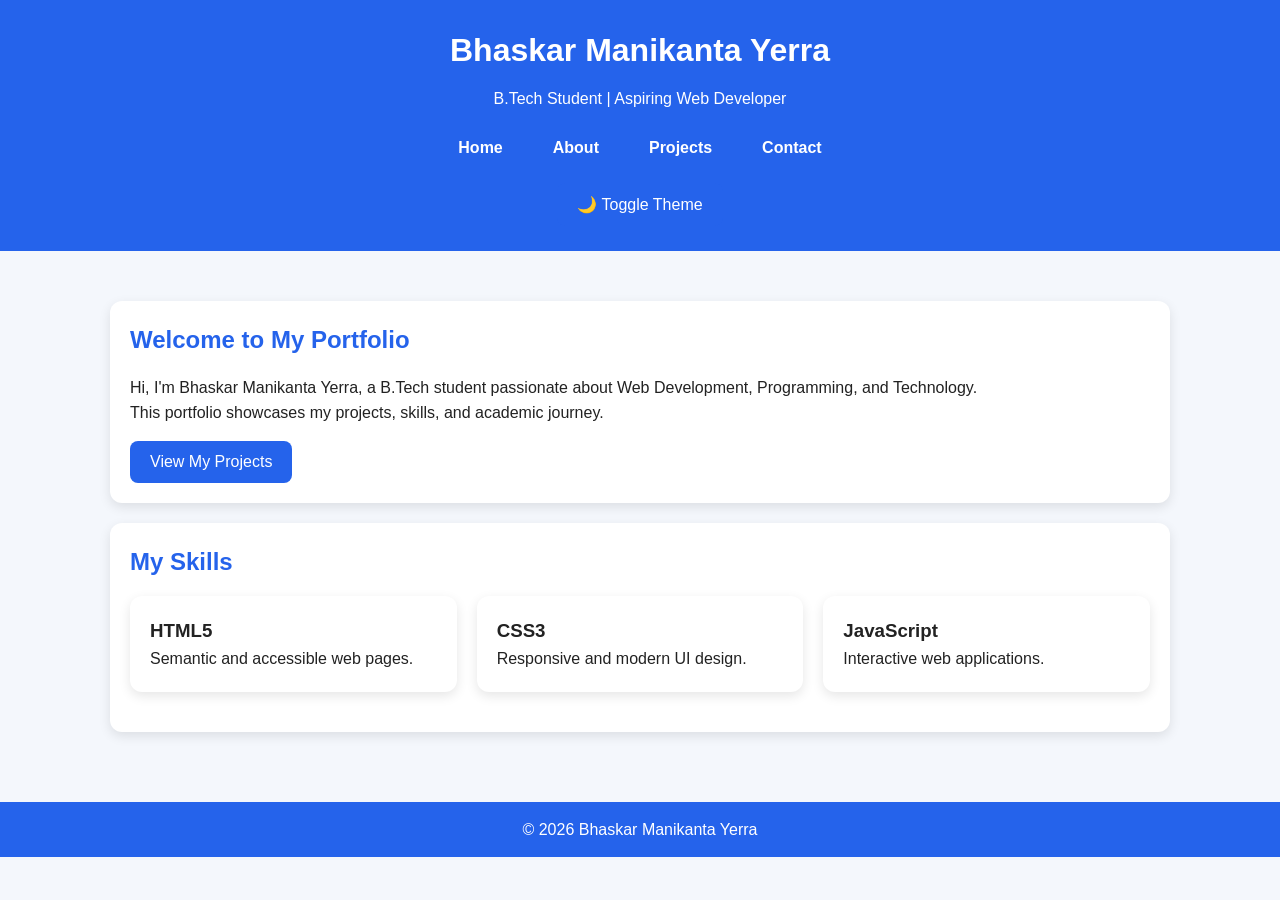
<file: Portfolio_Task_2/index.html>
<!DOCTYPE html>
<html lang="en">
<head>
<link rel="stylesheet" href="style.css">
<meta charset="UTF-8">
<meta name="viewport" content="width=device-width, initial-scale=1.0">
<meta name="description" content="Portfolio of Bhaskar Manikanta Yerra">
<title>Home</title>
</head>

<body>

<header>
    <h1>Bhaskar Manikanta Yerra</h1>
    <p>B.Tech Student | Aspiring Web Developer</p>

    <nav aria-label="Main Navigation">
        <a href="index.html">Home</a>
        <a href="about.html">About</a>
        <a href="projects.html">Projects</a>
        <a href="contact.html">Contact</a>
    </nav>

    <button id="themeBtn">🌙 Toggle Theme</button>
</header>

<main>

<section>
    <h2>Welcome to My Portfolio</h2>

    <p>
        Hi, I'm Bhaskar Manikanta Yerra, a B.Tech student passionate about
        Web Development, Programming, and Technology.
    </p>

    <p>
        This portfolio showcases my projects, skills, and academic journey.
    </p>

    <button onclick="location.href='projects.html'">
        View My Projects
    </button>
</section>

<section>
    <h2>My Skills</h2>

    <div class="projects-grid">

        <article>
            <h3>HTML5</h3>
            <p>Semantic and accessible web pages.</p>
        </article>

        <article>
            <h3>CSS3</h3>
            <p>Responsive and modern UI design.</p>
        </article>

        <article>
            <h3>JavaScript</h3>
            <p>Interactive web applications.</p>
        </article>

    </div>
</section>

</main>

<footer>
<p>© 2026 Bhaskar Manikanta Yerra</p>
</footer>
<script src="script.js"></script>
</body>
</html>
</file>
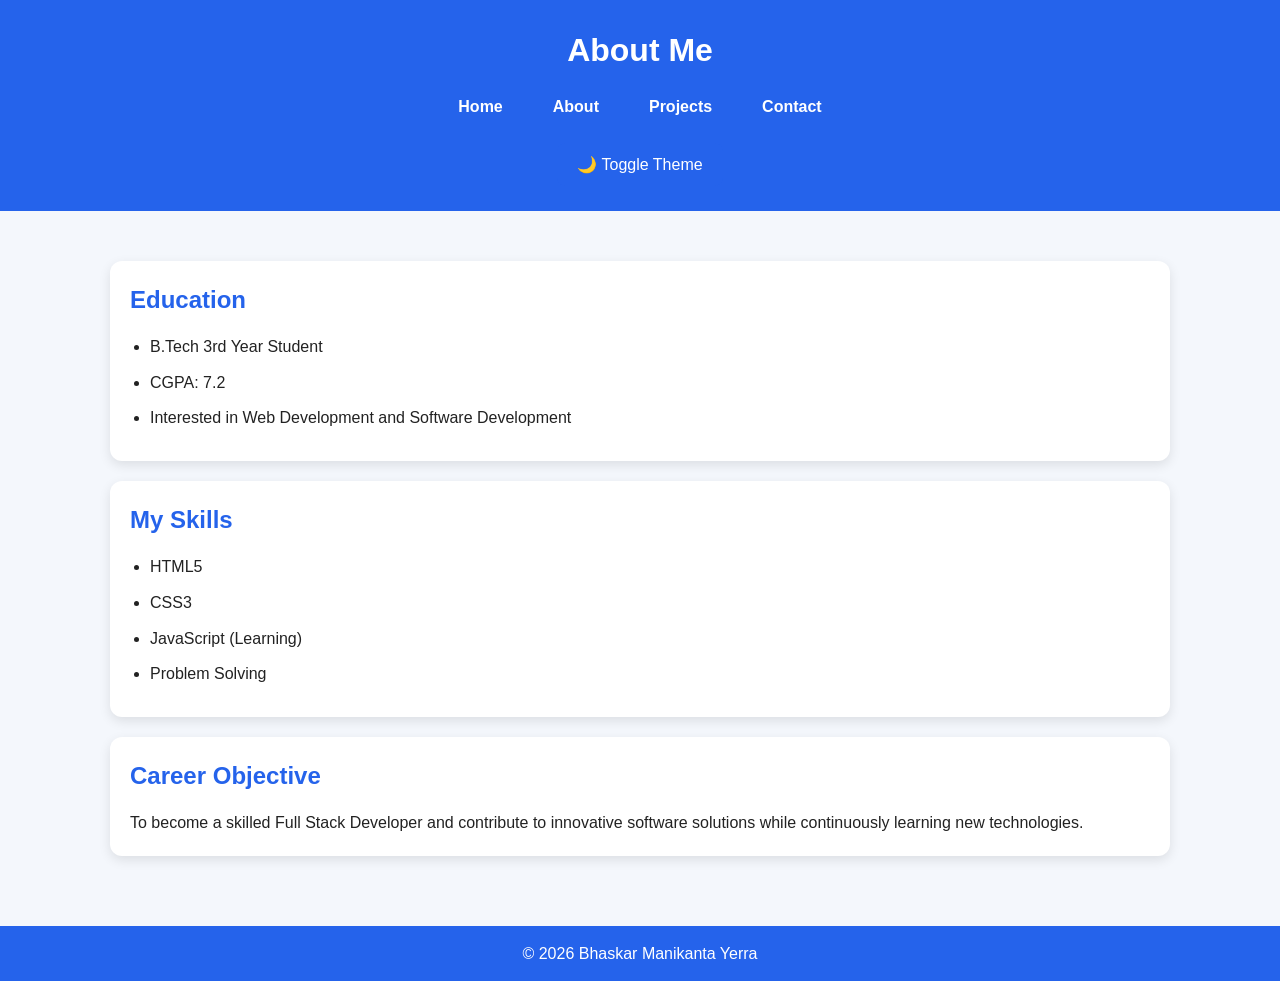
<file: Portfolio_Task_2/about.html>
<!DOCTYPE html>
<html lang="en">
<head>
<link rel="stylesheet" href="style.css">
<meta charset="UTF-8">
<meta name="viewport" content="width=device-width, initial-scale=1.0">
<title>About</title>
</head>

<body>

<header>
    <h1>About Me</h1>

    <nav aria-label="Main Navigation">
        <a href="index.html">Home</a>
        <a href="about.html">About</a>
        <a href="projects.html">Projects</a>
        <a href="contact.html">Contact</a>
    </nav>

    <button id="themeBtn">🌙 Toggle Theme</button>
</header>

<main>

<section>
    <h2>Education</h2>

    <ul>
        <li>B.Tech 3rd Year Student</li>
        <li>CGPA: 7.2</li>
        <li>Interested in Web Development and Software Development</li>
    </ul>
</section>

<section>
    <h2>My Skills</h2>

    <ul>
        <li>HTML5</li>
        <li>CSS3</li>
        <li>JavaScript (Learning)</li>
        <li>Problem Solving</li>
    </ul>
</section>

<section>
    <h2>Career Objective</h2>
    <p>
        To become a skilled Full Stack Developer and contribute to innovative
        software solutions while continuously learning new technologies.
    </p>
</section>
</main>

<footer>
    <p>© 2026 Bhaskar Manikanta Yerra</p>
</footer>

<script src="script.js"></script>
</body>
</html>
</file>
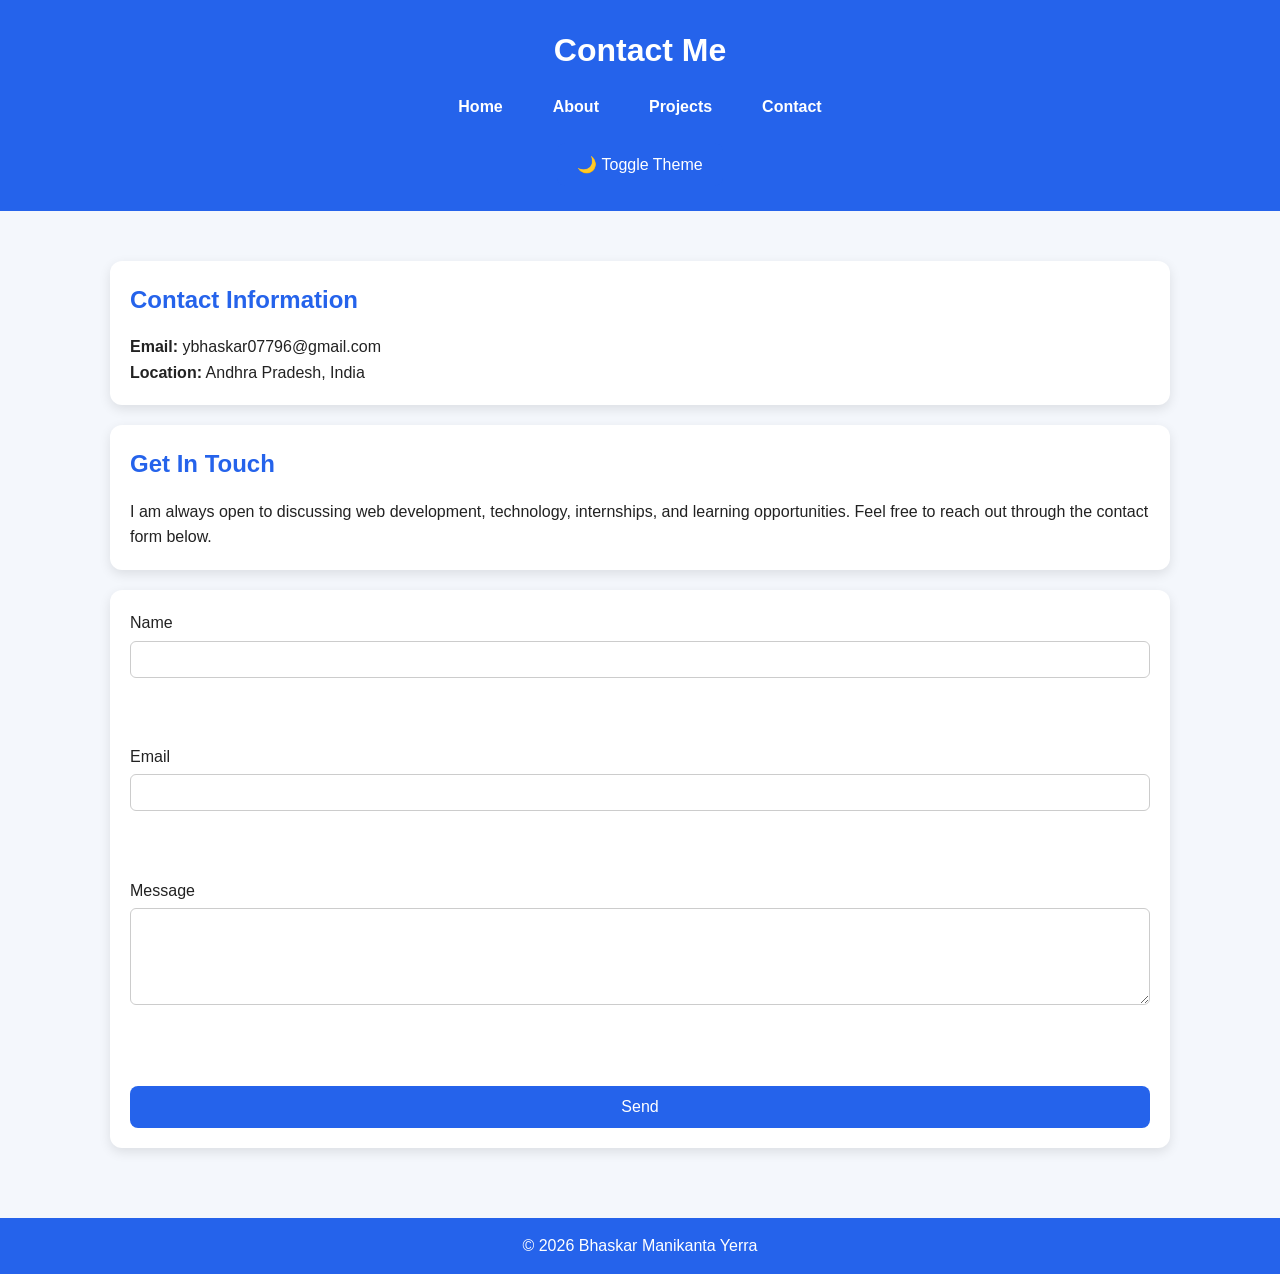
<file: Portfolio_Task_2/contact.html>
<!DOCTYPE html>
<html lang="en">

<head>
<link rel="stylesheet" href="style.css">
    <meta charset="UTF-8">
    <meta name="viewport" content="width=device-width, initial-scale=1.0">
    <meta name="description" content="Contact Bhaskar Manikanta Yerra">
    <meta name="author" content="Bhaskar Manikanta Yerra">
    <title>Contact</title>
</head>

<body>

<header>
    <h1>Contact Me</h1>

    <nav aria-label="Main Navigation">
        <a href="index.html">Home</a>
        <a href="about.html">About</a>
        <a href="projects.html">Projects</a>
        <a href="contact.html">Contact</a>
    </nav>
<button id="themeBtn">🌙 Toggle Theme</button>
</header>

<main>

    <section>
        <h2>Contact Information</h2>
        <p><strong>Email:</strong> ybhaskar07796@gmail.com</p>
        <p><strong>Location:</strong> Andhra Pradesh, India</p>
    </section>

    <section>
        <h2>Get In Touch</h2>
        <p>
            I am always open to discussing web development,
            technology, internships, and learning opportunities.
            Feel free to reach out through the contact form below.
        </p>
    </section>

    <form aria-label="Contact Form">

        <label for="name">Name</label>
        <input id="name" type="text" required>

        <br><br>

        <label for="email">Email</label>
        <input id="email" type="email" required>

        <br><br>

        <label for="message">Message</label>
        <textarea id="message" rows="5" required></textarea>

        <br><br>

        <button type="submit">Send</button>

    </form>

</main>

<footer>
    <p>© 2026 Bhaskar Manikanta Yerra</p>
</footer>
<script src="script.js"></script>
</body>
</html>
</file>
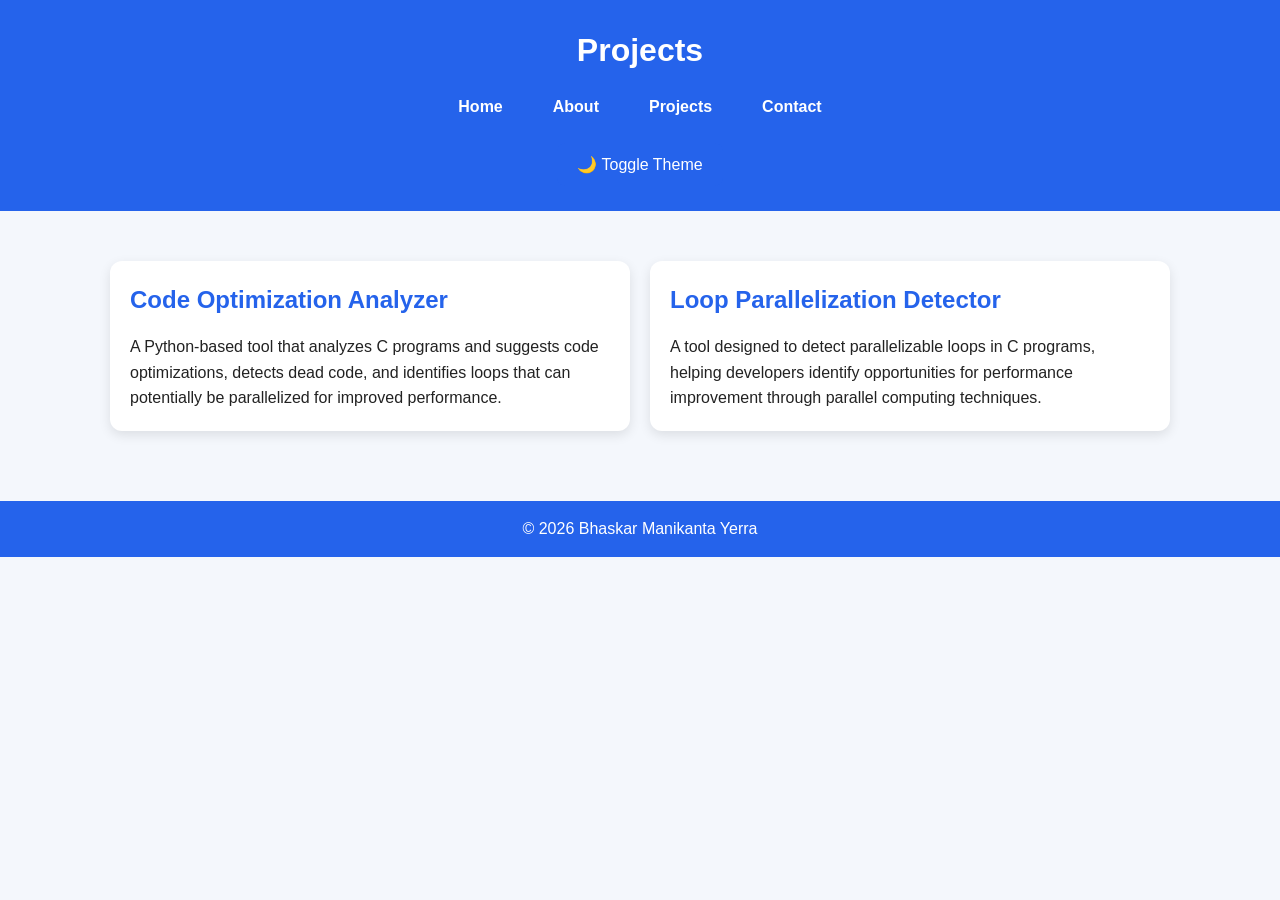
<file: Portfolio_Task_2/projects.html>
<!DOCTYPE html>
<html lang="en">
<head>
<link rel="stylesheet" href="style.css">
<meta charset="UTF-8">
<meta name="viewport" content="width=device-width, initial-scale=1.0">
<meta name="description" content="Projects by Bhaskar Manikanta Yerra">
<title>Projects</title>
</head>

<body>

<header>
<h1>Projects</h1>

<nav aria-label="Main Navigation">
<a href="index.html">Home</a>
<a href="about.html">About</a>
<a href="projects.html">Projects</a>
<a href="contact.html">Contact</a>
</nav>
<button id="themeBtn">🌙 Toggle Theme</button>
</header>

<main class="projects-grid">

<article>
    <h2>Code Optimization Analyzer</h2>
    <p>
        A Python-based tool that analyzes C programs and suggests code
        optimizations, detects dead code, and identifies loops that can
        potentially be parallelized for improved performance.
    </p>
</article>

<article>
    <h2>Loop Parallelization Detector</h2>
    <p>
        A tool designed to detect parallelizable loops in C programs,
        helping developers identify opportunities for performance
        improvement through parallel computing techniques.
    </p>
</article>

</main>

<footer>
<p>© 2026 Bhaskar Manikanta Yerra</p>
</footer>
<script src="script.js"></script>
</body>
</html>
</file>
<file: Portfolio_Task_2/style.css>
/* ==========================
   CSS VARIABLES
========================== */

:root {
    --bg-color: #f4f7fc;
    --card-color: #ffffff;
    --text-color: #222;
    --primary-color: #2563eb;
    --secondary-color: #1e40af;
    --shadow: 0 4px 12px rgba(0,0,0,0.1);
}

.dark {
    --bg-color: #121212;
    --card-color: #1e1e1e;
    --text-color: #ffffff;
    --primary-color: #60a5fa;
    --secondary-color: #3b82f6;
}

/* ==========================
   GLOBAL STYLES
========================== */

* {
    margin: 0;
    padding: 0;
    box-sizing: border-box;
}

body {
    font-family: Arial, Helvetica, sans-serif;
    background: var(--bg-color);
    color: var(--text-color);
    line-height: 1.6;
    transition: 0.3s;
}

/* ==========================
   HEADER
========================== */

header {
    background: var(--primary-color);
    color: white;
    text-align: center;
    padding: 25px;
}

header h1 {
    margin-bottom: 10px;
}

header p {
    margin-bottom: 15px;
}

/* ==========================
   NAVBAR (FLEXBOX)
========================== */

nav {
    display: flex;
    justify-content: center;
    gap: 20px;
    flex-wrap: wrap;
}

nav a {
    text-decoration: none;
    color: white;
    font-weight: bold;
    padding: 8px 15px;
    border-radius: 5px;
    transition: 0.3s;
}

nav a:hover {
    background: rgba(255,255,255,0.2);
}

/* ==========================
   MAIN CONTENT
========================== */

main {
    max-width: 1100px;
    margin: 30px auto;
    padding: 20px;
}

/* ==========================
   SECTIONS
========================== */

section,
article,
form {
    background: var(--card-color);
    padding: 20px;
    margin-bottom: 20px;
    border-radius: 12px;
    box-shadow: var(--shadow);
}

h2 {
    color: var(--primary-color);
    margin-bottom: 15px;
}

/* ==========================
   LISTS
========================== */

ul {
    padding-left: 20px;
}

li {
    margin-bottom: 10px;
}

/* ==========================
   PROJECT GRID (CSS GRID)
========================== */

.projects-grid {
    display: grid;
    grid-template-columns: repeat(auto-fit, minmax(300px, 1fr));
    gap: 20px;
}

/* ==========================
   BUTTONS
========================== */

button {
    background: var(--primary-color);
    color: white;
    border: none;
    padding: 12px 20px;
    border-radius: 8px;
    cursor: pointer;
    margin-top: 15px;
    font-size: 16px;
}

button:hover {
    background: var(--secondary-color);
}

/* ==========================
   CONTACT FORM
========================== */

form {
    display: flex;
    flex-direction: column;
}

input,
textarea {
    width: 100%;
    padding: 10px;
    margin-top: 5px;
    margin-bottom: 15px;
    border: 1px solid #ccc;
    border-radius: 6px;
}

/* ==========================
   FOOTER
========================== */

footer {
    text-align: center;
    background: var(--primary-color);
    color: white;
    padding: 15px;
    margin-top: 30px;
}

/* ==========================
   RESPONSIVE DESIGN
========================== */

@media (max-width: 768px) {

    nav {
        flex-direction: column;
        align-items: center;
    }

    .projects-grid {
        grid-template-columns: 1fr;
    }

    button {
        width: 100%;
    }

    section,
    article,
    form {
        padding: 15px;
    }
}

@media (max-width: 480px) {

    h1 {
        font-size: 1.5rem;
    }

    nav a {
        width: 100%;
        text-align: center;
    }
}

#themeBtn {
    margin-top: 15px;
}

.projects-grid {
    display: grid;
    grid-template-columns: repeat(auto-fit, minmax(250px, 1fr));
    gap: 20px;
}

.projects-grid article {
    background: var(--card-color);
    padding: 20px;
    border-radius: 12px;
    box-shadow: var(--shadow);
}
</file>
